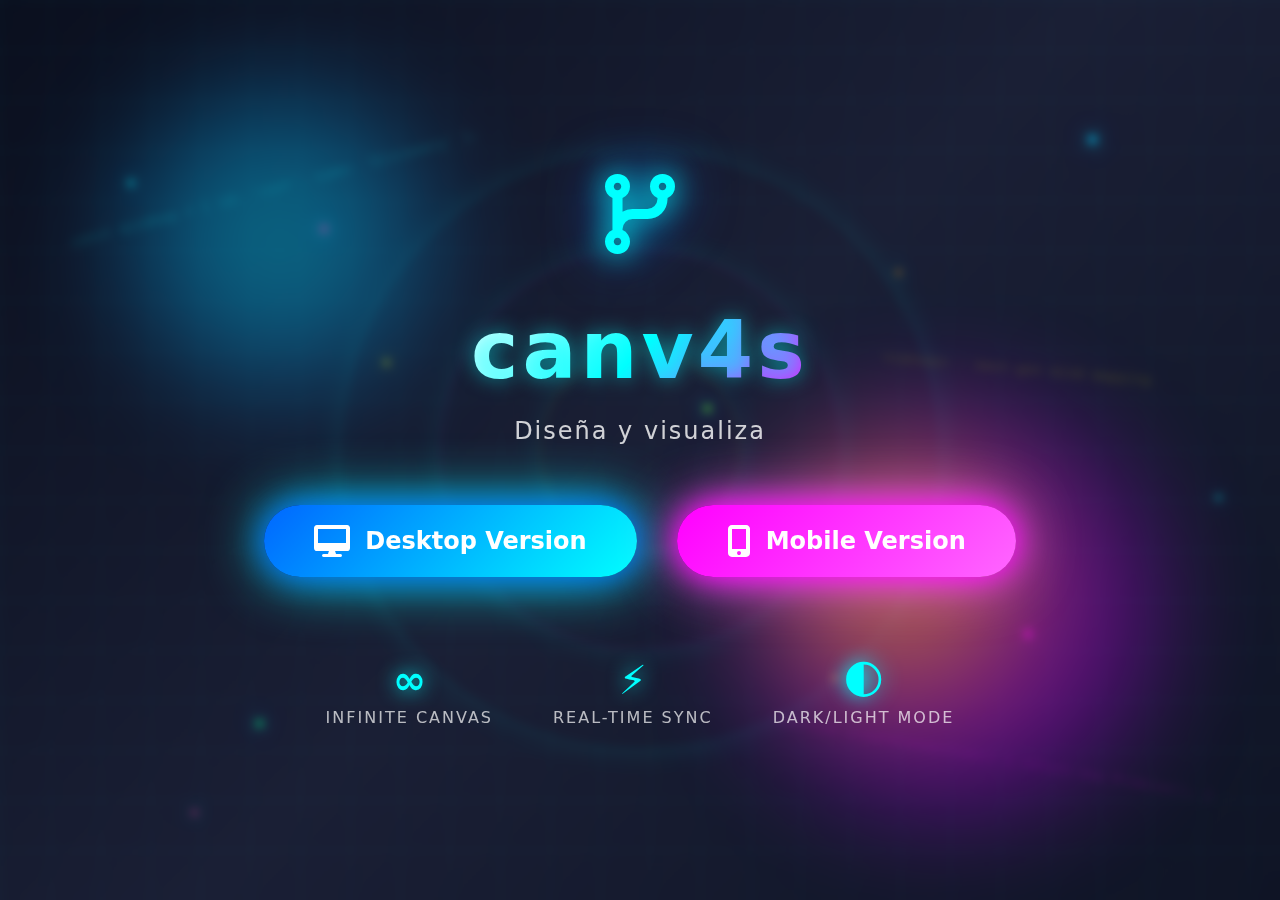
<file: index.html>
<!DOCTYPE html>
<html lang="en">
<head>
    <meta charset="UTF-8">
    <meta name="viewport" content="width=device-width, initial-scale=1.0">
    <title>canvas · launchpad</title>
    <!-- Font Awesome for icons -->
    <link rel="stylesheet" href="https://cdnjs.cloudflare.com/ajax/libs/font-awesome/6.0.0-beta3/css/all.min.css">
    <style>
        * {
            margin: 0;
            padding: 0;
            box-sizing: border-box;
        }

        body {
            font-family: 'Inter', 'Segoe UI', system-ui, sans-serif;
            min-height: 100vh;
            overflow: hidden;
            position: relative;
            color: white;
        }

        /* ==================== FUTURISTIC BACKGROUND ==================== */
        .background {
            position: fixed;
            top: 0;
            left: 0;
            width: 100%;
            height: 100%;
            z-index: -2;
            background: linear-gradient(135deg, #0a0f1e 0%, #1a1f35 50%, #0f1425 100%);
        }

        /* Animated grid lines */
        .grid {
            position: fixed;
            top: 0;
            left: 0;
            width: 100%;
            height: 100%;
            background-image: 
                linear-gradient(rgba(0, 255, 255, 0.1) 1px, transparent 1px),
                linear-gradient(90deg, rgba(0, 255, 255, 0.1) 1px, transparent 1px);
            background-size: 50px 50px;
            z-index: -1;
            animation: gridMove 20s linear infinite;
            opacity: 0.5;
        }

        @keyframes gridMove {
            0% {
                transform: translateY(0) translateX(0);
            }
            100% {
                transform: translateY(50px) translateX(50px);
            }
        }

        /* Floating particles */
        .particles {
            position: fixed;
            top: 0;
            left: 0;
            width: 100%;
            height: 100%;
            z-index: -1;
            overflow: hidden;
        }

        .particle {
            position: absolute;
            width: 4px;
            height: 4px;
            background: cyan;
            border-radius: 50%;
            box-shadow: 0 0 15px cyan, 0 0 30px blue;
            opacity: 0.6;
            animation: float 15s infinite ease-in-out;
        }

        @keyframes float {
            0%, 100% {
                transform: translateY(0) translateX(0);
                opacity: 0.3;
            }
            50% {
                transform: translateY(-30px) translateX(20px);
                opacity: 0.8;
            }
        }

        /* Create multiple particles with different positions */
        .particle:nth-child(1) { top: 20%; left: 10%; animation-delay: 0s; width: 6px; height: 6px; background: #00ffff; }
        .particle:nth-child(2) { top: 70%; left: 80%; animation-delay: 2s; width: 8px; height: 8px; background: #ff00ff; box-shadow: 0 0 20px #ff00ff; }
        .particle:nth-child(3) { top: 40%; left: 30%; animation-delay: 4s; width: 5px; height: 5px; background: #ffff00; box-shadow: 0 0 15px #ffff00; }
        .particle:nth-child(4) { top: 80%; left: 20%; animation-delay: 6s; width: 7px; height: 7px; background: #00ff88; }
        .particle:nth-child(5) { top: 30%; left: 70%; animation-delay: 8s; width: 5px; height: 5px; background: #ff8800; }
        .particle:nth-child(6) { top: 60%; left: 40%; animation-delay: 1s; width: 6px; height: 6px; background: #aa00ff; }
        .particle:nth-child(7) { top: 15%; left: 85%; animation-delay: 3s; width: 9px; height: 9px; background: #00ccff; }
        .particle:nth-child(8) { top: 90%; left: 15%; animation-delay: 5s; width: 5px; height: 5px; background: #ff3399; }
        .particle:nth-child(9) { top: 45%; left: 55%; animation-delay: 7s; width: 7px; height: 7px; background: #66ff33; }
        .particle:nth-child(10) { top: 75%; left: 65%; animation-delay: 9s; width: 6px; height: 6px; background: #ffaa00; }
        .particle:nth-child(11) { top: 25%; left: 25%; animation-delay: 2.5s; width: 8px; height: 8px; background: #ff0066; }
        .particle:nth-child(12) { top: 55%; left: 95%; animation-delay: 5.5s; width: 5px; height: 5px; background: #00ffff; }

        /* Rotating rings */
        .rings {
            position: fixed;
            top: 50%;
            left: 50%;
            transform: translate(-50%, -50%);
            width: 800px;
            height: 800px;
            z-index: -1;
            opacity: 0.3;
        }

        .ring {
            position: absolute;
            top: 50%;
            left: 50%;
            transform: translate(-50%, -50%);
            border: 2px solid rgba(0, 255, 255, 0.3);
            border-radius: 50%;
            box-shadow: 0 0 30px rgba(0, 255, 255, 0.3);
            animation: rotateRing 20s linear infinite;
        }

        .ring1 {
            width: 600px;
            height: 600px;
            border-color: rgba(0, 255, 255, 0.2);
            animation-duration: 30s;
        }

        .ring2 {
            width: 400px;
            height: 400px;
            border-color: rgba(255, 0, 255, 0.2);
            animation-duration: 20s;
            animation-direction: reverse;
        }

        .ring3 {
            width: 200px;
            height: 200px;
            border-color: rgba(255, 255, 0, 0.2);
            animation-duration: 15s;
        }

        @keyframes rotateRing {
            0% { transform: translate(-50%, -50%) rotate(0deg); }
            100% { transform: translate(-50%, -50%) rotate(360deg); }
        }

        /* Glowing orbs */
        .orb {
            position: fixed;
            border-radius: 50%;
            filter: blur(60px);
            z-index: -1;
            opacity: 0.4;
            animation: pulse 8s infinite alternate;
        }

        .orb1 {
            top: 10%;
            left: 10%;
            width: 300px;
            height: 300px;
            background: radial-gradient(circle, #00ffff, #0066ff);
            animation-delay: 0s;
        }

        .orb2 {
            bottom: 10%;
            right: 10%;
            width: 400px;
            height: 400px;
            background: radial-gradient(circle, #ff00ff, #9900ff);
            animation-delay: 2s;
        }

        .orb3 {
            top: 50%;
            right: 20%;
            width: 250px;
            height: 250px;
            background: radial-gradient(circle, #ffff00, #ff6600);
            animation-delay: 4s;
        }

        @keyframes pulse {
            0% {
                opacity: 0.2;
                transform: scale(1);
            }
            100% {
                opacity: 0.5;
                transform: scale(1.2);
            }
        }

        /* ==================== MAIN CONTENT ==================== */
        .container {
            position: relative;
            z-index: 10;
            display: flex;
            flex-direction: column;
            align-items: center;
            justify-content: center;
            min-height: 100vh;
            padding: 20px;
            text-align: center;
            backdrop-filter: blur(5px);
        }

        .logo {
            margin-bottom: 30px;
            animation: fadeInDown 1.5s ease;
        }

        .logo i {
            font-size: 5rem;
            color: #00ffff;
            text-shadow: 0 0 30px #00ffff, 0 0 60px #0066ff;
            margin-bottom: 20px;
            animation: glow 3s infinite alternate;
        }

        @keyframes glow {
            0% { text-shadow: 0 0 30px #00ffff, 0 0 60px #0066ff; }
            100% { text-shadow: 0 0 50px #ff00ff, 0 0 80px #9900ff; }
        }

        h1 {
            font-size: 5rem;
            font-weight: 800;
            background: linear-gradient(135deg, #fff 0%, #00ffff 50%, #ff00ff 100%);
            -webkit-background-clip: text;
            -webkit-text-fill-color: transparent;
            background-clip: text;
            margin-bottom: 20px;
            letter-spacing: 4px;
            animation: fadeInDown 1.5s ease 0.2s both;
            text-shadow: 0 0 20px rgba(0,255,255,0.5);
        }

        .tagline {
            font-size: 1.5rem;
            color: rgba(255,255,255,0.8);
            margin-bottom: 60px;
            animation: fadeInUp 1.5s ease 0.4s both;
            letter-spacing: 2px;
        }

        .button-container {
            display: flex;
            gap: 40px;
            flex-wrap: wrap;
            justify-content: center;
            animation: fadeInUp 1.5s ease 0.6s both;
        }

        .btn {
            position: relative;
            padding: 20px 50px;
            border-radius: 60px;
            font-size: 1.5rem;
            font-weight: 600;
            text-decoration: none;
            color: white;
            display: flex;
            align-items: center;
            gap: 15px;
            transition: all 0.3s ease;
            border: none;
            cursor: pointer;
            overflow: hidden;
            box-shadow: 0 10px 30px rgba(0,0,0,0.3);
        }

        .btn i {
            font-size: 2rem;
            transition: transform 0.3s ease;
        }

        .btn:hover i {
            transform: scale(1.2) rotate(5deg);
        }

        .btn::before {
            content: '';
            position: absolute;
            top: 0;
            left: -100%;
            width: 100%;
            height: 100%;
            background: linear-gradient(90deg, transparent, rgba(255,255,255,0.3), transparent);
            transition: left 0.5s ease;
        }

        .btn:hover::before {
            left: 100%;
        }

        .btn-desktop {
            background: linear-gradient(135deg, #0066ff, #00ffff);
            box-shadow: 0 0 30px #0066ff, 0 0 60px #00ffff;
        }

        .btn-desktop:hover {
            transform: translateY(-5px) scale(1.05);
            box-shadow: 0 0 40px #0066ff, 0 0 80px #00ffff;
        }

        .btn-mobile {
            background: linear-gradient(135deg, #ff00ff, #ff66ff);
            box-shadow: 0 0 30px #ff00ff, 0 0 60px #ff66ff;
        }

        .btn-mobile:hover {
            transform: translateY(-5px) scale(1.05);
            box-shadow: 0 0 40px #ff00ff, 0 0 80px #ff66ff;
        }

        /* Stats section */
        .stats {
            display: flex;
            gap: 60px;
            margin-top: 80px;
            animation: fadeInUp 1.5s ease 0.8s both;
        }

        .stat-item {
            text-align: center;
        }

        .stat-number {
            font-size: 2.5rem;
            font-weight: 700;
            color: #00ffff;
            text-shadow: 0 0 20px #00ffff;
        }

        .stat-label {
            font-size: 1rem;
            color: rgba(255,255,255,0.7);
            text-transform: uppercase;
            letter-spacing: 2px;
            margin-top: 5px;
        }

        /* Animations */
        @keyframes fadeInDown {
            from {
                opacity: 0;
                transform: translateY(-50px);
            }
            to {
                opacity: 1;
                transform: translateY(0);
            }
        }

        @keyframes fadeInUp {
            from {
                opacity: 0;
                transform: translateY(50px);
            }
            to {
                opacity: 1;
                transform: translateY(0);
            }
        }

        /* Responsive */
        @media (max-width: 768px) {
            h1 {
                font-size: 3rem;
            }
            
            .tagline {
                font-size: 1.2rem;
            }
            
            .btn {
                padding: 15px 30px;
                font-size: 1.2rem;
            }
            
            .stats {
                gap: 30px;
                flex-wrap: wrap;
            }
            
            .stat-number {
                font-size: 2rem;
            }
        }

        @media (max-width: 480px) {
            h1 {
                font-size: 2.2rem;
            }
            
            .button-container {
                gap: 20px;
            }
            
            .btn {
                width: 100%;
                justify-content: center;
            }
        }

        /* Floating code elements */
        .code-snippet {
            position: fixed;
            font-family: monospace;
            font-size: 14px;
            color: rgba(0, 255, 255, 0.2);
            white-space: nowrap;
            z-index: 0;
            animation: floatCode 20s linear infinite;
            pointer-events: none;
        }

        .code1 {
            top: 20%;
            left: 5%;
            transform: rotate(-15deg);
            animation-duration: 25s;
        }

        .code2 {
            bottom: 15%;
            right: 5%;
            transform: rotate(10deg);
            animation-duration: 30s;
            color: rgba(255, 0, 255, 0.15);
        }

        .code3 {
            top: 40%;
            right: 10%;
            transform: rotate(5deg);
            animation-duration: 22s;
            color: rgba(255, 255, 0, 0.15);
        }

        @keyframes floatCode {
            0% {
                transform: translateY(0) rotate(-15deg);
            }
            50% {
                transform: translateY(-20px) rotate(-15deg);
            }
            100% {
                transform: translateY(0) rotate(-15deg);
            }
        }
    </style>
</head>
<body>
    <!-- Futuristic Background Elements -->
    <div class="background"></div>
    <div class="grid"></div>
    
    <div class="particles">
        <div class="particle"></div>
        <div class="particle"></div>
        <div class="particle"></div>
        <div class="particle"></div>
        <div class="particle"></div>
        <div class="particle"></div>
        <div class="particle"></div>
        <div class="particle"></div>
        <div class="particle"></div>
        <div class="particle"></div>
        <div class="particle"></div>
        <div class="particle"></div>
    </div>

    <div class="rings">
        <div class="ring ring1"></div>
        <div class="ring ring2"></div>
        <div class="ring ring3"></div>
    </div>

    <div class="orbs">
        <div class="orb orb1"></div>
        <div class="orb orb2"></div>
        <div class="orb orb3"></div>
    </div>

    <!-- Floating code snippets -->
    <div class="code-snippet code1">const mindmap = { id: 'root', name: 'Discovery' };</div>
    <div class="code-snippet code2">function createConnection() { return new Promise(); }</div>
    <div class="code-snippet code3">&lt;canvas&gt; · next-gen mind mapping</div>

    <!-- Main Content -->
    <div class="container">
        <div class="logo">
            <i class="fas fa-code-branch"></i>
        </div>
        
        <h1>canv4s</h1>
        <div class="tagline">Diseña y visualiza</div>

        <div class="button-container">
            <!-- =========================================================== -->
            <!-- REPLACE THE HREF BELOW WITH YOUR DESKTOP HTML FILE PATH    -->
            <!-- Example: href="desktop.html" or href="desktop/index.html"  -->
            <!-- =========================================================== -->
            <a href="https://26lados.github.io/mapa2/desktop" class="btn btn-desktop" id="desktopBtn">
                <i class="fas fa-desktop"></i>
                Desktop Version
            </a>
            
            <!-- =========================================================== -->
            <!-- REPLACE THE HREF BELOW WITH YOUR MOBILE HTML FILE PATH      -->
            <!-- Example: href="mobile.html" or href="mobile/index.html"     -->
            <!-- =========================================================== -->
            <a href="https://26lados.github.io/mapa2/mobile" class="btn btn-mobile" id="mobileBtn">
                <i class="fas fa-mobile-alt"></i>
                Mobile Version
            </a>
        </div>

        <div class="stats">
            <div class="stat-item">
                <div class="stat-number">∞</div>
                <div class="stat-label">infinite canvas</div>
            </div>
            <div class="stat-item">
                <div class="stat-number">⚡</div>
                <div class="stat-label">real-time sync</div>
            </div>
            <div class="stat-item">
                <div class="stat-number">🌓</div>
                <div class="stat-label">dark/light mode</div>
            </div>
        </div>
    </div>

    <!-- ========================================================================= -->
    <!-- OPTIONAL: If you want to open the files in the same tab, remove the      -->
    <!-- target="_blank" from the <a> tags above. If you want them to open in    -->
    <!-- new tabs, keep target="_blank".                                          -->
    <!-- ========================================================================= -->

    <!-- ========================================================================= -->
    <!-- The JavaScript below is only for demo purposes and can be removed        -->
    <!-- once you replace the href attributes with your actual file paths.         -->
    <!-- ========================================================================= -->
    <script>
        // This is just a demo warning - you can delete this entire script section
        // once you've replaced the href attributes with your actual file paths.
        
        document.getElementById('desktopBtn').addEventListener('click', (e) => {
            if (e.currentTarget.getAttribute('href') === '#') {
                e.preventDefault();
                alert('Please replace the href="#" with your desktop HTML file path!\n\nExample: href="desktop.html"');
            }
        });

        document.getElementById('mobileBtn').addEventListener('click', (e) => {
            if (e.currentTarget.getAttribute('href') === '#') {
                e.preventDefault();
                alert('Please replace the href="#" with your mobile HTML file path!\n\nExample: href="mobile.html"');
            }
        });
    </script>
</body>
</html>
</file>
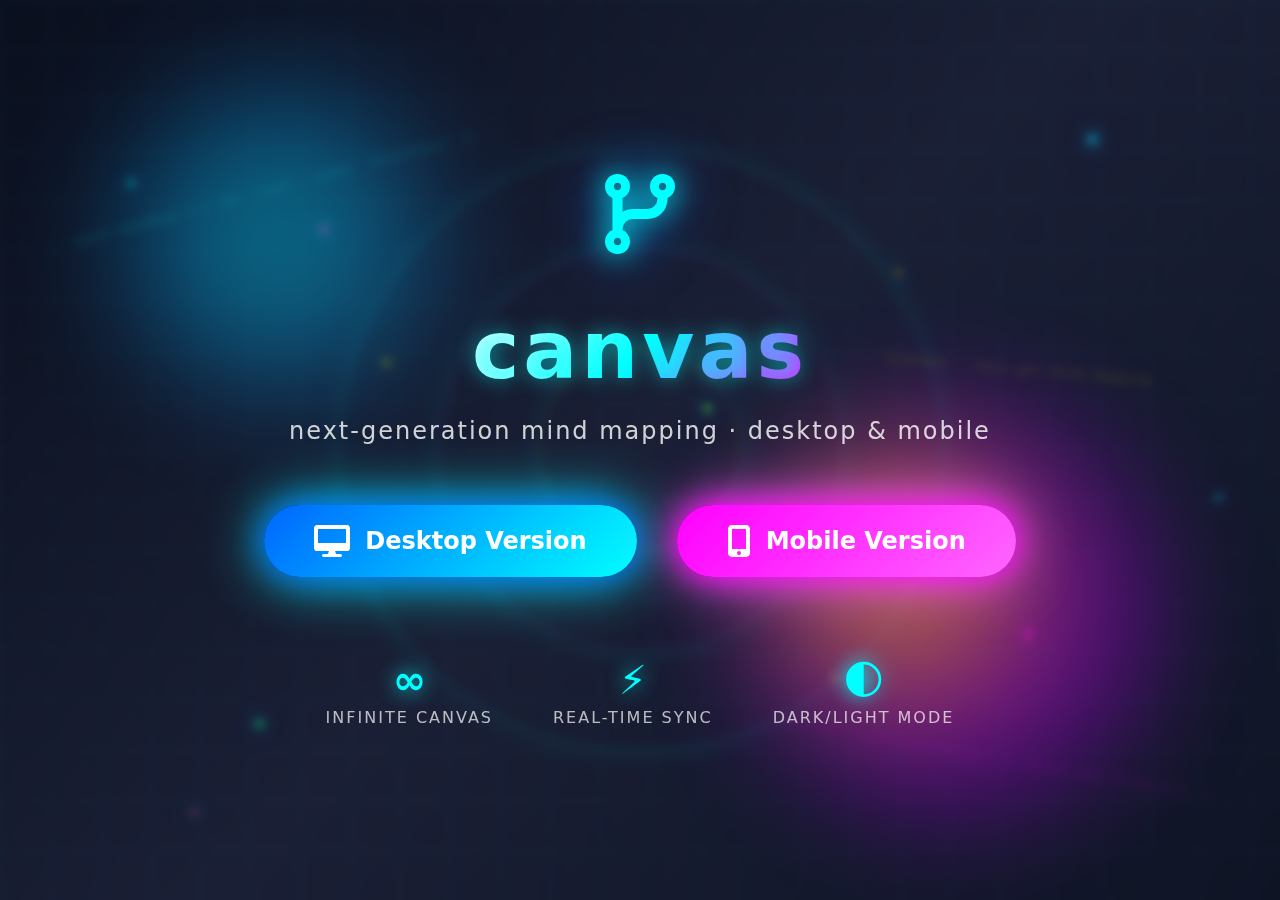
<file: indexx.html>
<!DOCTYPE html>
<html lang="en">
<head>
    <meta charset="UTF-8">
    <meta name="viewport" content="width=device-width, initial-scale=1.0">
    <title>canvas · launchpad</title>
    <!-- Font Awesome for icons -->
    <link rel="stylesheet" href="https://cdnjs.cloudflare.com/ajax/libs/font-awesome/6.0.0-beta3/css/all.min.css">
    <style>
        * {
            margin: 0;
            padding: 0;
            box-sizing: border-box;
        }

        body {
            font-family: 'Inter', 'Segoe UI', system-ui, sans-serif;
            min-height: 100vh;
            overflow: hidden;
            position: relative;
            color: white;
        }

        /* ==================== FUTURISTIC BACKGROUND ==================== */
        .background {
            position: fixed;
            top: 0;
            left: 0;
            width: 100%;
            height: 100%;
            z-index: -2;
            background: linear-gradient(135deg, #0a0f1e 0%, #1a1f35 50%, #0f1425 100%);
        }

        /* Animated grid lines */
        .grid {
            position: fixed;
            top: 0;
            left: 0;
            width: 100%;
            height: 100%;
            background-image: 
                linear-gradient(rgba(0, 255, 255, 0.1) 1px, transparent 1px),
                linear-gradient(90deg, rgba(0, 255, 255, 0.1) 1px, transparent 1px);
            background-size: 50px 50px;
            z-index: -1;
            animation: gridMove 20s linear infinite;
            opacity: 0.5;
        }

        @keyframes gridMove {
            0% {
                transform: translateY(0) translateX(0);
            }
            100% {
                transform: translateY(50px) translateX(50px);
            }
        }

        /* Floating particles */
        .particles {
            position: fixed;
            top: 0;
            left: 0;
            width: 100%;
            height: 100%;
            z-index: -1;
            overflow: hidden;
        }

        .particle {
            position: absolute;
            width: 4px;
            height: 4px;
            background: cyan;
            border-radius: 50%;
            box-shadow: 0 0 15px cyan, 0 0 30px blue;
            opacity: 0.6;
            animation: float 15s infinite ease-in-out;
        }

        @keyframes float {
            0%, 100% {
                transform: translateY(0) translateX(0);
                opacity: 0.3;
            }
            50% {
                transform: translateY(-30px) translateX(20px);
                opacity: 0.8;
            }
        }

        /* Create multiple particles with different positions */
        .particle:nth-child(1) { top: 20%; left: 10%; animation-delay: 0s; width: 6px; height: 6px; background: #00ffff; }
        .particle:nth-child(2) { top: 70%; left: 80%; animation-delay: 2s; width: 8px; height: 8px; background: #ff00ff; box-shadow: 0 0 20px #ff00ff; }
        .particle:nth-child(3) { top: 40%; left: 30%; animation-delay: 4s; width: 5px; height: 5px; background: #ffff00; box-shadow: 0 0 15px #ffff00; }
        .particle:nth-child(4) { top: 80%; left: 20%; animation-delay: 6s; width: 7px; height: 7px; background: #00ff88; }
        .particle:nth-child(5) { top: 30%; left: 70%; animation-delay: 8s; width: 5px; height: 5px; background: #ff8800; }
        .particle:nth-child(6) { top: 60%; left: 40%; animation-delay: 1s; width: 6px; height: 6px; background: #aa00ff; }
        .particle:nth-child(7) { top: 15%; left: 85%; animation-delay: 3s; width: 9px; height: 9px; background: #00ccff; }
        .particle:nth-child(8) { top: 90%; left: 15%; animation-delay: 5s; width: 5px; height: 5px; background: #ff3399; }
        .particle:nth-child(9) { top: 45%; left: 55%; animation-delay: 7s; width: 7px; height: 7px; background: #66ff33; }
        .particle:nth-child(10) { top: 75%; left: 65%; animation-delay: 9s; width: 6px; height: 6px; background: #ffaa00; }
        .particle:nth-child(11) { top: 25%; left: 25%; animation-delay: 2.5s; width: 8px; height: 8px; background: #ff0066; }
        .particle:nth-child(12) { top: 55%; left: 95%; animation-delay: 5.5s; width: 5px; height: 5px; background: #00ffff; }

        /* Rotating rings */
        .rings {
            position: fixed;
            top: 50%;
            left: 50%;
            transform: translate(-50%, -50%);
            width: 800px;
            height: 800px;
            z-index: -1;
            opacity: 0.3;
        }

        .ring {
            position: absolute;
            top: 50%;
            left: 50%;
            transform: translate(-50%, -50%);
            border: 2px solid rgba(0, 255, 255, 0.3);
            border-radius: 50%;
            box-shadow: 0 0 30px rgba(0, 255, 255, 0.3);
            animation: rotateRing 20s linear infinite;
        }

        .ring1 {
            width: 600px;
            height: 600px;
            border-color: rgba(0, 255, 255, 0.2);
            animation-duration: 30s;
        }

        .ring2 {
            width: 400px;
            height: 400px;
            border-color: rgba(255, 0, 255, 0.2);
            animation-duration: 20s;
            animation-direction: reverse;
        }

        .ring3 {
            width: 200px;
            height: 200px;
            border-color: rgba(255, 255, 0, 0.2);
            animation-duration: 15s;
        }

        @keyframes rotateRing {
            0% { transform: translate(-50%, -50%) rotate(0deg); }
            100% { transform: translate(-50%, -50%) rotate(360deg); }
        }

        /* Glowing orbs */
        .orb {
            position: fixed;
            border-radius: 50%;
            filter: blur(60px);
            z-index: -1;
            opacity: 0.4;
            animation: pulse 8s infinite alternate;
        }

        .orb1 {
            top: 10%;
            left: 10%;
            width: 300px;
            height: 300px;
            background: radial-gradient(circle, #00ffff, #0066ff);
            animation-delay: 0s;
        }

        .orb2 {
            bottom: 10%;
            right: 10%;
            width: 400px;
            height: 400px;
            background: radial-gradient(circle, #ff00ff, #9900ff);
            animation-delay: 2s;
        }

        .orb3 {
            top: 50%;
            right: 20%;
            width: 250px;
            height: 250px;
            background: radial-gradient(circle, #ffff00, #ff6600);
            animation-delay: 4s;
        }

        @keyframes pulse {
            0% {
                opacity: 0.2;
                transform: scale(1);
            }
            100% {
                opacity: 0.5;
                transform: scale(1.2);
            }
        }

        /* ==================== MAIN CONTENT ==================== */
        .container {
            position: relative;
            z-index: 10;
            display: flex;
            flex-direction: column;
            align-items: center;
            justify-content: center;
            min-height: 100vh;
            padding: 20px;
            text-align: center;
            backdrop-filter: blur(5px);
        }

        .logo {
            margin-bottom: 30px;
            animation: fadeInDown 1.5s ease;
        }

        .logo i {
            font-size: 5rem;
            color: #00ffff;
            text-shadow: 0 0 30px #00ffff, 0 0 60px #0066ff;
            margin-bottom: 20px;
            animation: glow 3s infinite alternate;
        }

        @keyframes glow {
            0% { text-shadow: 0 0 30px #00ffff, 0 0 60px #0066ff; }
            100% { text-shadow: 0 0 50px #ff00ff, 0 0 80px #9900ff; }
        }

        h1 {
            font-size: 5rem;
            font-weight: 800;
            background: linear-gradient(135deg, #fff 0%, #00ffff 50%, #ff00ff 100%);
            -webkit-background-clip: text;
            -webkit-text-fill-color: transparent;
            background-clip: text;
            margin-bottom: 20px;
            letter-spacing: 4px;
            animation: fadeInDown 1.5s ease 0.2s both;
            text-shadow: 0 0 20px rgba(0,255,255,0.5);
        }

        .tagline {
            font-size: 1.5rem;
            color: rgba(255,255,255,0.8);
            margin-bottom: 60px;
            animation: fadeInUp 1.5s ease 0.4s both;
            letter-spacing: 2px;
        }

        .button-container {
            display: flex;
            gap: 40px;
            flex-wrap: wrap;
            justify-content: center;
            animation: fadeInUp 1.5s ease 0.6s both;
        }

        .btn {
            position: relative;
            padding: 20px 50px;
            border-radius: 60px;
            font-size: 1.5rem;
            font-weight: 600;
            text-decoration: none;
            color: white;
            display: flex;
            align-items: center;
            gap: 15px;
            transition: all 0.3s ease;
            border: none;
            cursor: pointer;
            overflow: hidden;
            box-shadow: 0 10px 30px rgba(0,0,0,0.3);
        }

        .btn i {
            font-size: 2rem;
            transition: transform 0.3s ease;
        }

        .btn:hover i {
            transform: scale(1.2) rotate(5deg);
        }

        .btn::before {
            content: '';
            position: absolute;
            top: 0;
            left: -100%;
            width: 100%;
            height: 100%;
            background: linear-gradient(90deg, transparent, rgba(255,255,255,0.3), transparent);
            transition: left 0.5s ease;
        }

        .btn:hover::before {
            left: 100%;
        }

        .btn-desktop {
            background: linear-gradient(135deg, #0066ff, #00ffff);
            box-shadow: 0 0 30px #0066ff, 0 0 60px #00ffff;
        }

        .btn-desktop:hover {
            transform: translateY(-5px) scale(1.05);
            box-shadow: 0 0 40px #0066ff, 0 0 80px #00ffff;
        }

        .btn-mobile {
            background: linear-gradient(135deg, #ff00ff, #ff66ff);
            box-shadow: 0 0 30px #ff00ff, 0 0 60px #ff66ff;
        }

        .btn-mobile:hover {
            transform: translateY(-5px) scale(1.05);
            box-shadow: 0 0 40px #ff00ff, 0 0 80px #ff66ff;
        }

        /* Stats section */
        .stats {
            display: flex;
            gap: 60px;
            margin-top: 80px;
            animation: fadeInUp 1.5s ease 0.8s both;
        }

        .stat-item {
            text-align: center;
        }

        .stat-number {
            font-size: 2.5rem;
            font-weight: 700;
            color: #00ffff;
            text-shadow: 0 0 20px #00ffff;
        }

        .stat-label {
            font-size: 1rem;
            color: rgba(255,255,255,0.7);
            text-transform: uppercase;
            letter-spacing: 2px;
            margin-top: 5px;
        }

        /* Animations */
        @keyframes fadeInDown {
            from {
                opacity: 0;
                transform: translateY(-50px);
            }
            to {
                opacity: 1;
                transform: translateY(0);
            }
        }

        @keyframes fadeInUp {
            from {
                opacity: 0;
                transform: translateY(50px);
            }
            to {
                opacity: 1;
                transform: translateY(0);
            }
        }

        /* Responsive */
        @media (max-width: 768px) {
            h1 {
                font-size: 3rem;
            }
            
            .tagline {
                font-size: 1.2rem;
            }
            
            .btn {
                padding: 15px 30px;
                font-size: 1.2rem;
            }
            
            .stats {
                gap: 30px;
                flex-wrap: wrap;
            }
            
            .stat-number {
                font-size: 2rem;
            }
        }

        @media (max-width: 480px) {
            h1 {
                font-size: 2.2rem;
            }
            
            .button-container {
                gap: 20px;
            }
            
            .btn {
                width: 100%;
                justify-content: center;
            }
        }

        /* Floating code elements */
        .code-snippet {
            position: fixed;
            font-family: monospace;
            font-size: 14px;
            color: rgba(0, 255, 255, 0.2);
            white-space: nowrap;
            z-index: 0;
            animation: floatCode 20s linear infinite;
            pointer-events: none;
        }

        .code1 {
            top: 20%;
            left: 5%;
            transform: rotate(-15deg);
            animation-duration: 25s;
        }

        .code2 {
            bottom: 15%;
            right: 5%;
            transform: rotate(10deg);
            animation-duration: 30s;
            color: rgba(255, 0, 255, 0.15);
        }

        .code3 {
            top: 40%;
            right: 10%;
            transform: rotate(5deg);
            animation-duration: 22s;
            color: rgba(255, 255, 0, 0.15);
        }

        @keyframes floatCode {
            0% {
                transform: translateY(0) rotate(-15deg);
            }
            50% {
                transform: translateY(-20px) rotate(-15deg);
            }
            100% {
                transform: translateY(0) rotate(-15deg);
            }
        }
    </style>
</head>
<body>
    <!-- Futuristic Background Elements -->
    <div class="background"></div>
    <div class="grid"></div>
    
    <div class="particles">
        <div class="particle"></div>
        <div class="particle"></div>
        <div class="particle"></div>
        <div class="particle"></div>
        <div class="particle"></div>
        <div class="particle"></div>
        <div class="particle"></div>
        <div class="particle"></div>
        <div class="particle"></div>
        <div class="particle"></div>
        <div class="particle"></div>
        <div class="particle"></div>
    </div>

    <div class="rings">
        <div class="ring ring1"></div>
        <div class="ring ring2"></div>
        <div class="ring ring3"></div>
    </div>

    <div class="orbs">
        <div class="orb orb1"></div>
        <div class="orb orb2"></div>
        <div class="orb orb3"></div>
    </div>

    <!-- Floating code snippets -->
    <div class="code-snippet code1">const mindmap = { id: 'root', name: 'Discovery' };</div>
    <div class="code-snippet code2">function createConnection() { return new Promise(); }</div>
    <div class="code-snippet code3">&lt;canvas&gt; · next-gen mind mapping</div>

    <!-- Main Content -->
    <div class="container">
        <div class="logo">
            <i class="fas fa-code-branch"></i>
        </div>
        
        <h1>canvas</h1>
        <div class="tagline">next-generation mind mapping · desktop & mobile</div>

        <div class="button-container">
            <a href="#" class="btn btn-desktop" id="desktopBtn">
                <i class="fas fa-desktop"></i>
                Desktop Version
            </a>
            <a href="#" class="btn btn-mobile" id="mobileBtn">
                <i class="fas fa-mobile-alt"></i>
                Mobile Version
            </a>
        </div>

        <div class="stats">
            <div class="stat-item">
                <div class="stat-number">∞</div>
                <div class="stat-label">infinite canvas</div>
            </div>
            <div class="stat-item">
                <div class="stat-number">⚡</div>
                <div class="stat-label">real-time sync</div>
            </div>
            <div class="stat-item">
                <div class="stat-number">🌓</div>
                <div class="stat-label">dark/light mode</div>
            </div>
        </div>
    </div>

    <script>
        // For demo purposes, create placeholder HTML files
        // In a real implementation, these would link to actual files
        
        document.getElementById('desktopBtn').addEventListener('click', (e) => {
            e.preventDefault();
            
            // Create a simple desktop version placeholder
            const desktopHTML = `<!DOCTYPE html>
<html lang="en">
<head>
    <meta charset="UTF-8">
    <meta name="viewport" content="width=device-width, initial-scale=1.0">
    <title>canvas · desktop</title>
    <link rel="stylesheet" href="https://cdnjs.cloudflare.com/ajax/libs/font-awesome/6.0.0-beta3/css/all.min.css">
    <style>
        body {
            font-family: system-ui;
            background: linear-gradient(145deg, #f0f5fe, #e9f0fa);
            display: flex;
            align-items: center;
            justify-content: center;
            height: 100vh;
            margin: 0;
            padding: 20px;
        }
        .message {
            text-align: center;
            background: rgba(255,255,255,0.7);
            backdrop-filter: blur(10px);
            border-radius: 42px;
            padding: 50px;
            box-shadow: 0 20px 40px rgba(0,0,0,0.1);
            max-width: 600px;
        }
        h1 { color: #1b2b4b; margin-bottom: 20px; }
        p { color: #2d496e; line-height: 1.6; }
        .icon { font-size: 4rem; color: #2d6bcb; margin-bottom: 20px; }
        .btn {
            display: inline-block;
            margin-top: 30px;
            padding: 12px 30px;
            background: #2d6bcb;
            color: white;
            text-decoration: none;
            border-radius: 40px;
            font-weight: 500;
        }
    </style>
</head>
<body>
    <div class="message">
        <div class="icon"><i class="fas fa-desktop"></i></div>
        <h1>Desktop Version</h1>
        <p>This is a placeholder for the desktop mind map application.<br>
        The full version would include:</p>
        <p style="text-align: left; margin-top: 20px;">
            • Drag & drop nodes<br>
            • Zoom & pan controls<br>
            • Connection modes<br>
            • Export/import JSON<br>
            • Dark/light theme<br>
            • Right-click context menu<br>
            • Collapsible branches
        </p>
        <a href="#" onclick="window.close()" class="btn">Close</a>
    </div>
</body>
</html>`;
            
            const win = window.open('', '_blank');
            win.document.write(desktopHTML);
            win.document.close();
        });

        document.getElementById('mobileBtn').addEventListener('click', (e) => {
            e.preventDefault();
            
            // Create a simple mobile version placeholder
            const mobileHTML = `<!DOCTYPE html>
<html lang="en">
<head>
    <meta charset="UTF-8">
    <meta name="viewport" content="width=device-width, initial-scale=1.0, maximum-scale=1.0, user-scalable=no">
    <title>canvas · mobile</title>
    <link rel="stylesheet" href="https://cdnjs.cloudflare.com/ajax/libs/font-awesome/6.0.0-beta3/css/all.min.css">
    <style>
        body {
            font-family: system-ui;
            background: linear-gradient(145deg, #f0f5fe, #e9f0fa);
            display: flex;
            align-items: center;
            justify-content: center;
            height: 100vh;
            margin: 0;
            padding: 16px;
        }
        .message {
            text-align: center;
            background: rgba(255,255,255,0.7);
            backdrop-filter: blur(10px);
            border-radius: 32px;
            padding: 30px;
            box-shadow: 0 20px 40px rgba(0,0,0,0.1);
            max-width: 350px;
        }
        h1 { color: #1b2b4b; margin-bottom: 20px; font-size: 1.8rem; }
        p { color: #2d496e; line-height: 1.6; font-size: 0.9rem; }
        .icon { font-size: 3rem; color: #3498db; margin-bottom: 20px; }
        .btn {
            display: inline-block;
            margin-top: 30px;
            padding: 12px 30px;
            background: #3498db;
            color: white;
            text-decoration: none;
            border-radius: 40px;
            font-weight: 500;
            border: none;
            font-size: 1rem;
        }
    </style>
</head>
<body>
    <div class="message">
        <div class="icon"><i class="fas fa-mobile-alt"></i></div>
        <h1>Mobile Version</h1>
        <p>This is a placeholder for the mobile mind map application.<br>
        The full version would include:</p>
        <p style="text-align: left; margin-top: 20px;">
            • Touch-optimized interface<br>
            • Burger menu with all tools<br>
            • Vertical zoom controls<br>
            • Drag & drop nodes<br>
            • Dark/light theme<br>
            • Export/import JSON
        </p>
        <button onclick="window.close()" class="btn">Close</button>
    </div>
</body>
</html>`;
            
            const win = window.open('', '_blank');
            win.document.write(mobileHTML);
            win.document.close();
        });
    </script>
</body>
</html>
</file>
